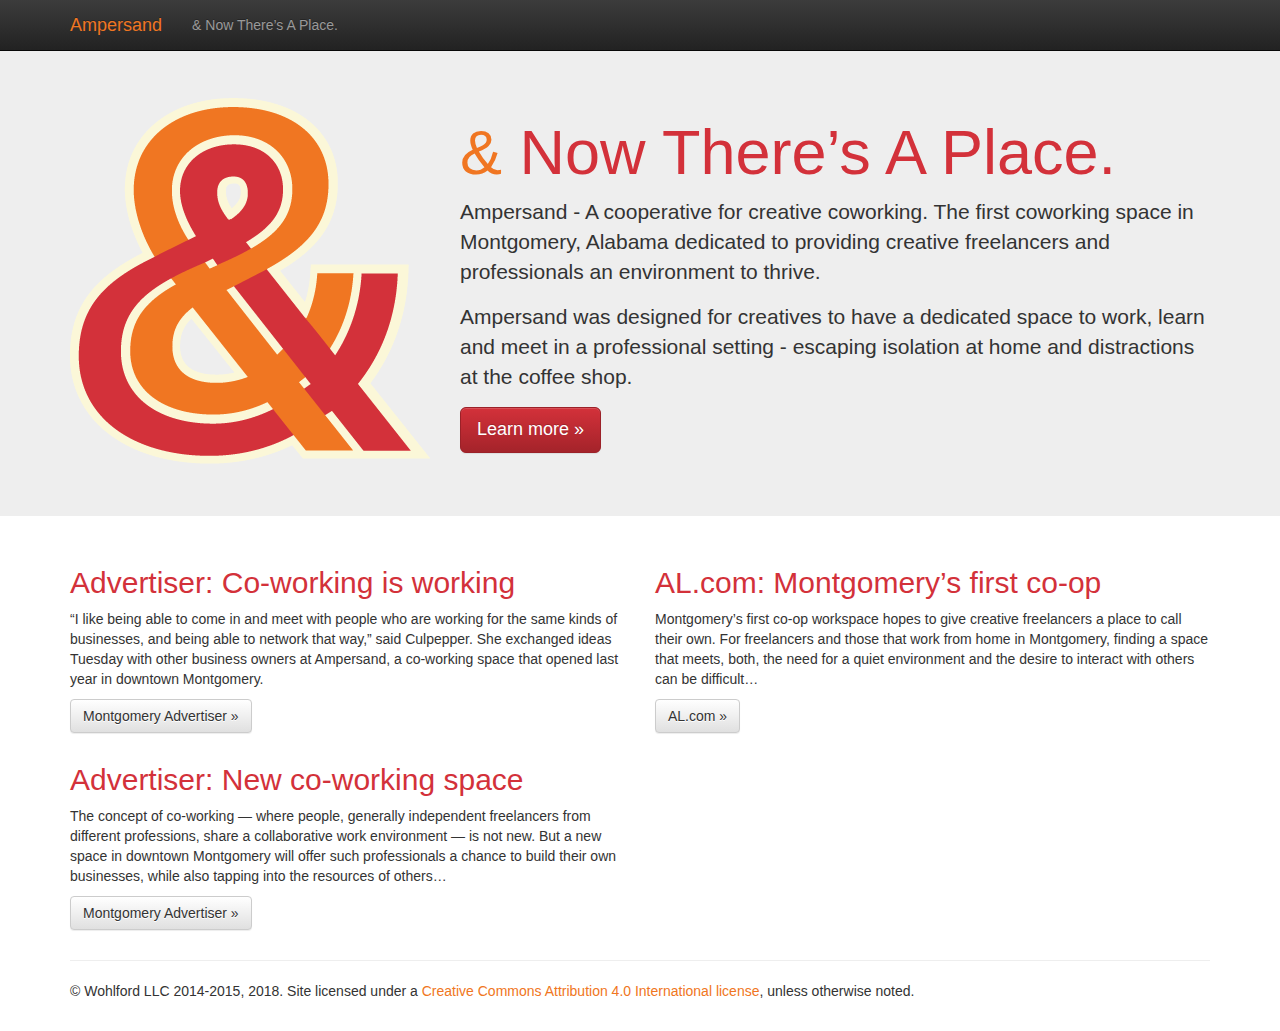
<file: index.html>
<!DOCTYPE html>
<html class="no-js">
    <head>
        <meta charset="utf-8">
        <title>Ampersand | Creative co-op</title>
        <meta name="description" content="">
        <meta name="viewport" content="width=device-width, initial-scale=1">

        <link rel="stylesheet" href="css/bootstrap.min.css">
        <link rel="stylesheet" href="css/bootstrap-theme.min.css">
        <link rel="stylesheet" href="css/main.css">

        <script src="js/vendor/modernizr-2.6.2-respond-1.1.0.min.js"></script>
    </head>
    <body>
        <!--[if lt IE 7]>
            <p class="browsehappy">You are using an <strong>outdated</strong> browser. Please <a href="http://browsehappy.com/">upgrade your browser</a> to improve your experience.</p>
        <![endif]-->
    <div class="navbar navbar-inverse navbar-fixed-top" role="navigation">
      <div class="container">
        <div class="navbar-header">
          <button type="button" class="navbar-toggle" data-toggle="collapse" data-target=".navbar-collapse">
            <span class="sr-only">Toggle navigation</span>
            <span class="icon-bar"></span>
            <span class="icon-bar"></span>
            <span class="icon-bar"></span>
          </button>
          <a class="navbar-brand" href="../">Ampersand</a>
        </div>

        <nav class="collapse navbar-collapse bs-navbar-collapse" role="navigation">
          <ul class="nav navbar-nav">
            <li>
              <a href="../connect">&amp; Now There&rsquo;s A Place.</a>
            </li>
          </ul>
        </nav>

      </div>
    </div>

    <!-- Main jumbotron for a primary marketing message or call to action -->
    <div class="jumbotron">
      <div class="container">
        <div class="row">
          <div class="col-md-4">
            <img width="360" height="366" alt="ampersand-logo" src="img/ampersand-logo.png" class="img-responsive">
          </div>
          <div class="col-md-8">
            <h1><span class="text-primary">&amp;</span> Now There&rsquo;s A Place.</h1>
            <p>Ampersand - A cooperative for creative coworking. The first coworking space in Montgomery, Alabama dedicated to providing creative freelancers and professionals an environment to thrive.</p>
            <p>
    Ampersand was designed for creatives to have a dedicated space to work, learn and meet in a professional setting - escaping isolation at home and distractions at the coffee shop.</p>
            <p><a class="btn btn-danger btn-lg" role="button" href="../connect">Learn more &raquo;</a></p>
          </div>
        </div>
      </div>
    </div>

    <div class="container">
      <div class="row">
        <div class="col-md-6">
          <h2>Advertiser: Co-working is working</h2>
          <p>&ldquo;I like being able to come in and meet with people who are working for the same kinds of businesses, and being able to network that way,&#x201D; said Culpepper. She exchanged ideas Tuesday with other business owners at Ampersand, a co-working space that opened last year in downtown Montgomery.</p>
          <p><a class="btn btn-default" href="http://www.montgomeryadvertiser.com/story/money/business/2015/05/10/co-working-working-montgomery/27033157/" role="button" title="Co-working is working">Montgomery Advertiser &raquo;</a></p>
        </div>
        <div class="col-md-6">
          <h2>AL.com: Montgomery&rsquo;s first co&#8209;op</h2>
          <p>Montgomery&rsquo;s first co-op workspace hopes to give creative freelancers a place to call their own. For freelancers and those that work from home in Montgomery, finding a space that meets, both, the need for a quiet environment and the desire to interact with others can be difficult&hellip;</p>
          <p><a class="btn btn-default" href="http://www.al.com/news/montgomery/index.ssf/2014/05/stamp.html" role="button" title="Montgomery&rsquo;s first co-op workspace hopes to give creative freelancers a place to call their own">AL.com &raquo;</a></p>
        </div>
      </div>

      <div class="row">
        <div class="col-md-6">
          <h2>Advertiser: New co&#8209;working space</h2>
          <p>The concept of co-working — where people, generally independent freelancers from different professions, share a collaborative work environment — is not new. But a new space in downtown Montgomery will offer such professionals a chance to build their own businesses, while also tapping into the resources of others&hellip;</p>
          <p><a class="btn btn-default" href="http://www.montgomeryadvertiser.com/story/news/local/downtown-montgomery/2014/05/12/new-downtown-space-encourages-co-working/8987127/" role="button" title="New downtown space encourages &lsquo;co-working&rsquo;">Montgomery Advertiser &raquo;</a></p>
        </div>
      </div>

      <hr>

      <footer>
        <p>&copy; Wohlford LLC 2014-2015, 2018. Site licensed under a <a href="http://creativecommons.org/licenses/by/4.0/" title="CC-BY 4.0">Creative Commons Attribution 4.0 International license</a>, unless otherwise noted.</p>
      </footer>
    </div> <!-- /container -->        <script src="//ajax.googleapis.com/ajax/libs/jquery/1.11.0/jquery.min.js"></script>
        <script>window.jQuery || document.write('<script src="js/vendor/jquery-1.11.0.min.js"><\/script>')</script>

        <script src="js/vendor/bootstrap.min.js"></script>

        <script src="js/main.js"></script>
    </body>
</html>
</file>
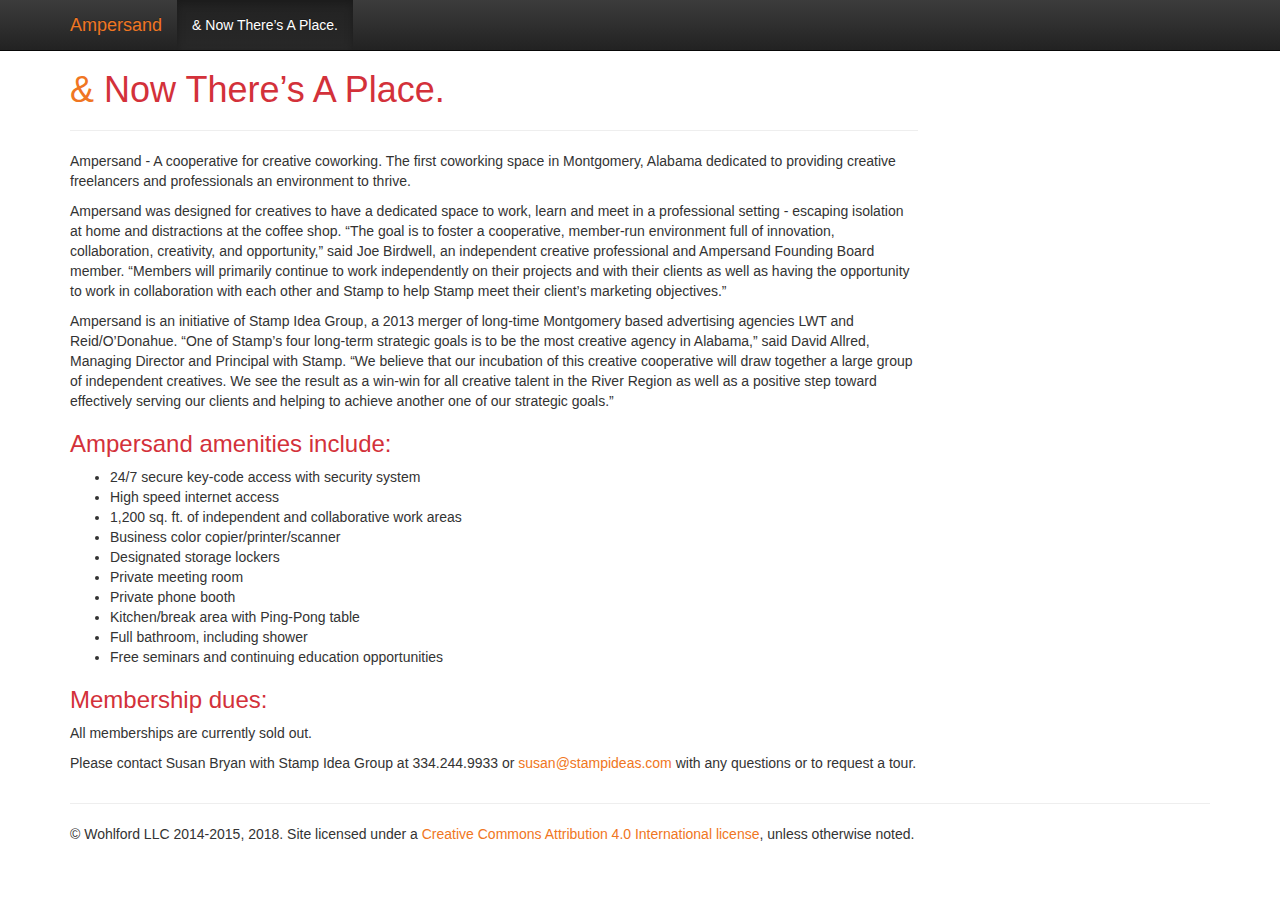
<file: connect.html>
<!DOCTYPE html>
<html class="no-js">
    <head>
        <meta charset="utf-8">
        <title>Ampersand | &amp; Now There&rsquo;s A Place.</title>
        <meta name="description" content="">
        <meta name="viewport" content="width=device-width, initial-scale=1">

        <link rel="stylesheet" href="css/bootstrap.min.css">
        <link rel="stylesheet" href="css/bootstrap-theme.min.css">
        <link rel="stylesheet" href="css/main.css">

        <script src="js/vendor/modernizr-2.6.2-respond-1.1.0.min.js"></script>
    </head>
    <body>
        <!--[if lt IE 7]>
            <p class="browsehappy">You are using an <strong>outdated</strong> browser. Please <a href="http://browsehappy.com/">upgrade your browser</a> to improve your experience.</p>
        <![endif]-->
    <div class="navbar navbar-inverse navbar-fixed-top" role="navigation">
      <div class="container">
        <div class="navbar-header">
          <button type="button" class="navbar-toggle" data-toggle="collapse" data-target=".navbar-collapse">
            <span class="sr-only">Toggle navigation</span>
            <span class="icon-bar"></span>
            <span class="icon-bar"></span>
            <span class="icon-bar"></span>
          </button>
          <a class="navbar-brand" href="../">Ampersand</a>
        </div>

        <nav class="collapse navbar-collapse bs-navbar-collapse" role="navigation">
          <ul class="nav navbar-nav">
            <li class="active">
              <a href="../connect">&amp; Now There&rsquo;s A Place.</a>
            </li>
          </ul>
        </nav>

      </div>
    </div>

    <div class="container">
      <div class="row">
        <div class="col-md-9" role="main">

          <h1><span class="text-primary">&amp;</span> Now There&rsquo;s A Place.</h1>

          <hr>

          <p>Ampersand - A cooperative for creative coworking. The first coworking space in Montgomery, Alabama dedicated to providing creative freelancers and professionals an environment to thrive.</p>

          <p>Ampersand was designed for creatives to have a dedicated space to work, learn and meet in a professional setting - escaping isolation at home and distractions at the coffee shop. &ldquo;The goal is to foster a cooperative, member-run environment full of innovation, collaboration, creativity, and opportunity,&rdquo; said Joe Birdwell, an independent creative professional and Ampersand Founding Board member. &ldquo;Members will primarily continue to work independently on their projects and with their clients as well as having the opportunity to work in collaboration with each other and Stamp to help Stamp meet their client&rsquo;s marketing objectives.&rdquo;</p>

          <p>Ampersand is an initiative of Stamp Idea Group, a 2013 merger of long-time Montgomery based advertising agencies LWT and Reid/O&rsquo;Donahue. &ldquo;One of Stamp&rsquo;s four long-term strategic goals is to be the most creative agency in Alabama,&rdquo; said David Allred, Managing Director and Principal with Stamp. &ldquo;We believe that our incubation of this creative cooperative will draw together a large group of independent creatives. We see the result as a win-win for all creative talent in the River Region as well as a positive step toward effectively serving our clients and helping to achieve another one of our strategic goals.&rdquo;</p>

          <h3>Ampersand amenities include:</h3>
          <ul>
            <li>24/7 secure key-code access with security system</li>
            <li>High speed internet access</li>
            <li>1,200 sq. ft. of independent and collaborative work areas</li>
            <li>Business color copier/printer/scanner</li>
            <li>Designated storage lockers</li>
            <li>Private meeting room</li>
            <li>Private phone booth</li>
            <li>Kitchen/break area with Ping-Pong table</li>
            <li>Full bathroom, including shower</li>
            <li>Free seminars and continuing education opportunities</li>
          </ul>

          <h3>Membership dues:</h3>
          <p>All memberships are currently sold out.</p>

          <p>Please contact Susan Bryan with Stamp Idea Group at 334.244.9933 or <a href="mailto:susan@stampideas.com?subject=Ampersand" title="Contact Susan Bryan">susan@stampideas.com</a> with any questions or to request a tour.</p>

        </div>
      </div>

      <hr>

      <footer>
        <p>&copy; Wohlford LLC 2014-2015, 2018. Site licensed under a <a href="http://creativecommons.org/licenses/by/4.0/" title="CC-BY 4.0">Creative Commons Attribution 4.0 International license</a>, unless otherwise noted.</p>
      </footer>
    </div> <!-- /container -->        <script src="//ajax.googleapis.com/ajax/libs/jquery/1.11.0/jquery.min.js"></script>
        <script>window.jQuery || document.write('<script src="js/vendor/jquery-1.11.0.min.js"><\/script>')</script>

        <script src="js/vendor/bootstrap.min.js"></script>

        <script src="js/main.js"></script>
    </body>
</html>
</file>
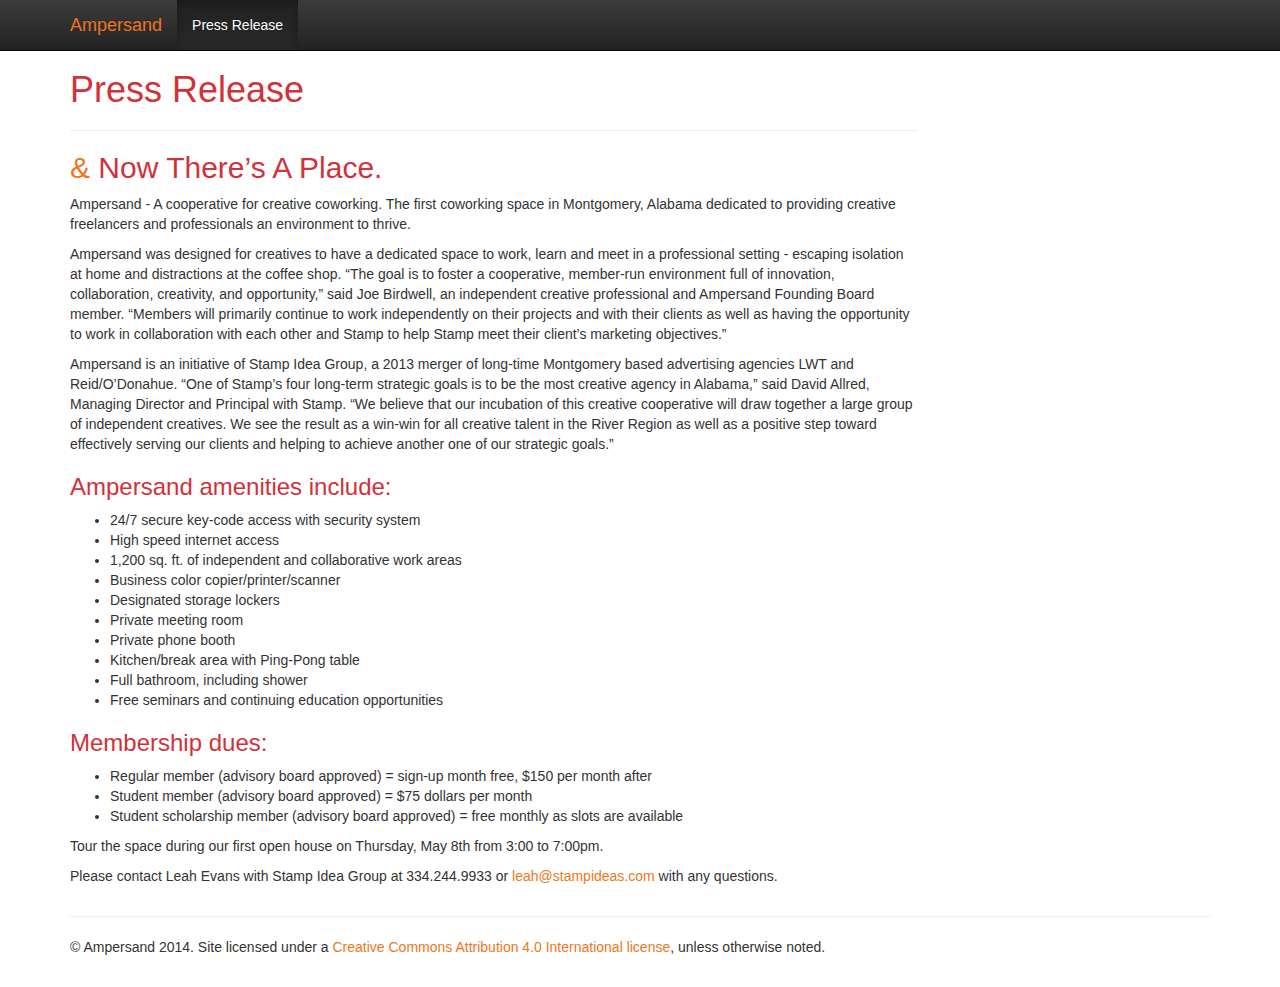
<file: press-release.html>
<!DOCTYPE html>
<html class="no-js">
    <head>
        <meta charset="utf-8">
        <title>Press Release | Ampersand</title>
        <meta name="description" content="">
        <meta name="viewport" content="width=device-width, initial-scale=1">

        <link rel="stylesheet" href="css/bootstrap.min.css">
        <link rel="stylesheet" href="css/bootstrap-theme.min.css">
        <link rel="stylesheet" href="css/main.css">

        <script src="js/vendor/modernizr-2.6.2-respond-1.1.0.min.js"></script>
    </head>
    <body>
        <!--[if lt IE 7]>
            <p class="browsehappy">You are using an <strong>outdated</strong> browser. Please <a href="http://browsehappy.com/">upgrade your browser</a> to improve your experience.</p>
        <![endif]-->
    <div class="navbar navbar-inverse navbar-fixed-top" role="navigation">
      <div class="container">
        <div class="navbar-header">
          <button type="button" class="navbar-toggle" data-toggle="collapse" data-target=".navbar-collapse">
            <span class="sr-only">Toggle navigation</span>
            <span class="icon-bar"></span>
            <span class="icon-bar"></span>
            <span class="icon-bar"></span>
          </button>
          <a class="navbar-brand" href="../">Ampersand</a>
        </div>

        <nav class="collapse navbar-collapse bs-navbar-collapse" role="navigation">
          <ul class="nav navbar-nav">
            <li class="active">
              <a href="../press-release">Press Release</a>
            </li>
          </ul>
        </nav>

      </div>
    </div>

    <div class="container">
      <div class="row">
        <div class="col-md-9" role="main">
        
          <h1>Press Release</h1>
          
          <hr>
          
          <h2><span class="text-primary">&amp;</span> Now There&rsquo;s A Place.</h2>
          
          <p>Ampersand - A cooperative for creative coworking. The first coworking space in Montgomery, Alabama dedicated to providing creative freelancers and professionals an environment to thrive.</p>
          
          <p>Ampersand was designed for creatives to have a dedicated space to work, learn and meet in a professional setting - escaping isolation at home and distractions at the coffee shop. &ldquo;The goal is to foster a cooperative, member-run environment full of innovation, collaboration, creativity, and opportunity,&rdquo; said Joe Birdwell, an independent creative professional and Ampersand Founding Board member. &ldquo;Members will primarily continue to work independently on their projects and with their clients as well as having the opportunity to work in collaboration with each other and Stamp to help Stamp meet their client&rsquo;s marketing objectives.&rdquo;</p>
          
          <p>Ampersand is an initiative of Stamp Idea Group, a 2013 merger of long-time Montgomery based advertising agencies LWT and Reid/O&rsquo;Donahue. &ldquo;One of Stamp&rsquo;s four long-term strategic goals is to be the most creative agency in Alabama,&rdquo; said David Allred, Managing Director and Principal with Stamp. &ldquo;We believe that our incubation of this creative cooperative will draw together a large group of independent creatives. We see the result as a win-win for all creative talent in the River Region as well as a positive step toward effectively serving our clients and helping to achieve another one of our strategic goals.&rdquo;</p>
          
          <h3>Ampersand amenities include:</h3>
          <ul>
            <li>24/7 secure key-code access with security system</li>
            <li>High speed internet access</li>
            <li>1,200 sq. ft. of independent and collaborative work areas</li>
            <li>Business color copier/printer/scanner</li>
            <li>Designated storage lockers</li>
            <li>Private meeting room</li>
            <li>Private phone booth</li>
            <li>Kitchen/break area with Ping-Pong table</li>
            <li>Full bathroom, including shower</li>
            <li>Free seminars and continuing education opportunities</li>
          </ul>
        
          <h3>Membership dues:</h3>
          <ul>
            <li>Regular member (advisory board approved) = sign-up month free, $150 per month after</li>
            <li>Student member (advisory board approved) = $75 dollars per month</li>
            <li>Student scholarship member (advisory board approved) = free monthly as slots are available</li>
          </ul>
          
          <p>Tour the space during our first open house on Thursday, May 8th from 3:00 to 7:00pm.</p>
          
          <p>Please contact Leah Evans with Stamp Idea Group at 334.244.9933 or <a href="mailto:leah@stampideas.com?subject=Ampersand" title="Contact Leah Evans">leah@stampideas.com</a> with any questions.</p>
          
        </div>
      </div>

      <hr>

      <footer>
        <p>&copy; Ampersand 2014. Site licensed under a <a href="http://creativecommons.org/licenses/by/4.0/" title="CC-BY 4.0">Creative Commons Attribution 4.0 International license</a>, unless otherwise noted.</p>
      </footer>
    </div> <!-- /container -->        <script src="//ajax.googleapis.com/ajax/libs/jquery/1.11.0/jquery.min.js"></script>
        <script>window.jQuery || document.write('<script src="js/vendor/jquery-1.11.0.min.js"><\/script>')</script>

        <script src="js/vendor/bootstrap.min.js"></script>

        <script src="js/main.js"></script>
    </body>
</html>
</file>
<file: css/main.css>
/* ==========================================================================
   Author's custom styles
   ========================================================================== */

body {
  padding-top: 50px;
  padding-bottom: 20px;
}
</file>
